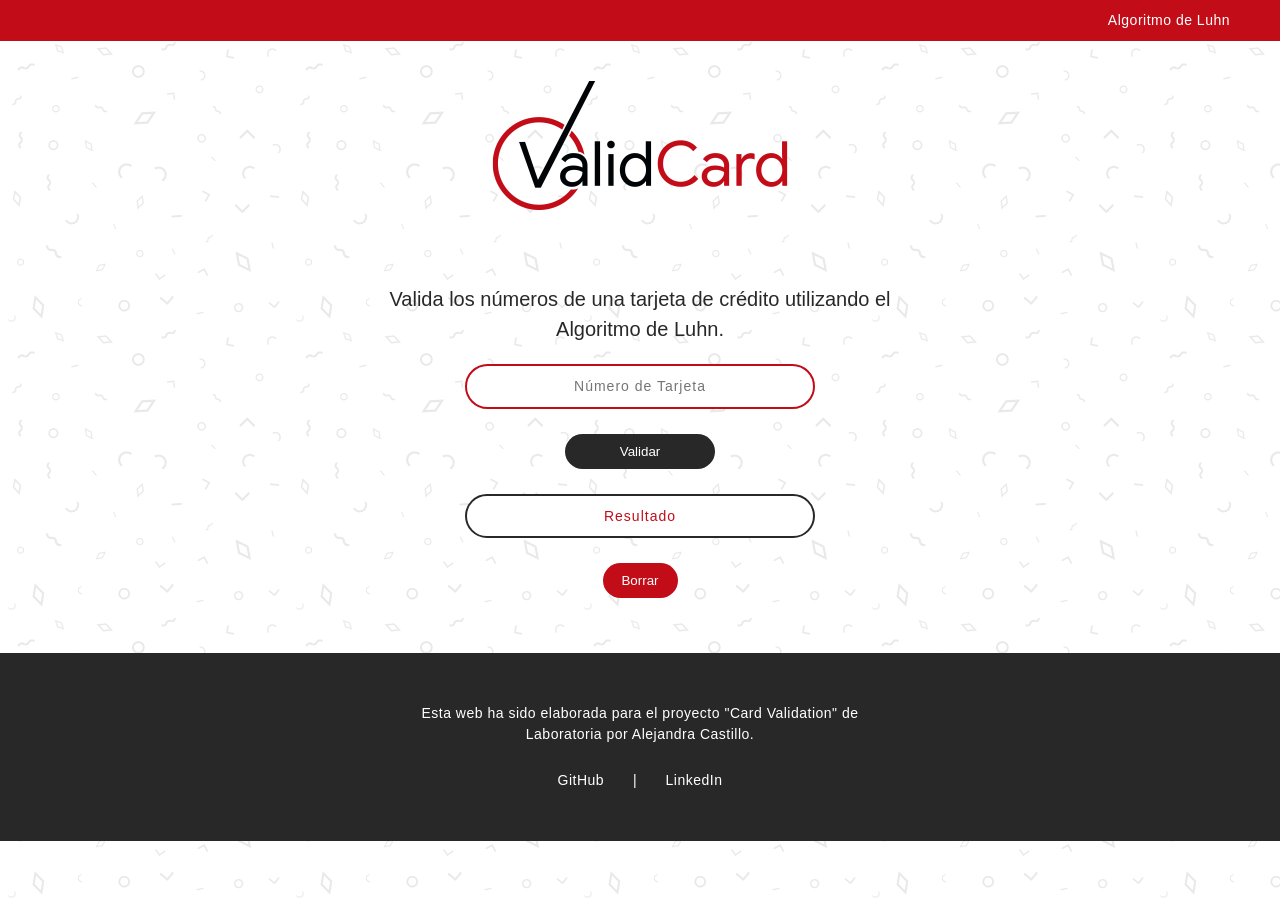
<file: index.html>
<!DOCTYPE html>
<html>

<head>
  <meta charset="utf-8">
  <meta name="viewport" content="width=device-with, initial-scale=1.0">
  <title>Validador de Tarjetas</title>
  <link rel="stylesheet" href="style.css" />
</head>

<body>
  <header>
    <div>
      <a target="_blank" href="https://es.wikipedia.org/wiki/Algoritmo_de_Luhn">Algoritmo de Luhn</a>
    </div>
    <img src="logo-valid-card.png" alt="logo-card-valid">
  </header>

  <div class="container">
    <div>
      <p>Valida los números de una tarjeta de crédito utilizando el <a target="_blank"
          href="https://es.wikipedia.org/wiki/Algoritmo_de_Luhn">Algoritmo de Luhn</a>.</p>
    </div>

    <form action="index.html">
      <input type="text" id="credictCardNumber" name="cardNumber" placeholder="Número de Tarjeta" maxlength="16">
      <button type="submit" id="validationButton">Validar</button>
      <div id="credictCardResult">Resultado</div>
      <input type="reset" class="resetButton" value="Borrar">
    </form>
  </div>

  <footer>
    <div>
      <p>Esta web ha sido elaborada para el proyecto "Card Validation" de Laboratoria por Alejandra Castillo.</p>
      <a target="_blank" href="http://github.com/alextina">GitHub</a>
      |
      <a target="_blank" href="https://www.linkedin.com/in/alextina/">LinkedIn</a>
    </div>
  </footer>
  <script src="index.js" type="module"></script>
</body>

</html>
</file>
<file: style.css>
*{
    margin: 0;
    padding: 0;
    box-sizing: border-box;
}

:root{
    --firstcolor: #c20d19;
    --secondcolor: #282828;
    --thirdcolor: #404040;
    --paddingsection: 20px;
    --marginsection: 40px;
    --paddingselement: 10px;
    --marginelement: 25px;
    --sizeh1: 32px;
    --sizeh2: 20px;
    --sizeh3: 18px;
    --sizep: 14px;
}

body{
    text-align: center;
    width: 100%;
    height: 100vh;
    background-color: white;
    background-image: url(background-pattern.png);
    justify-content: center;
    text-align: center;
    font-family: Arial, "Helvetica Neue", Helvetica, sans-serif;
}

header{
    padding: 0;
    margin: 0;
}

header div{
    background-color: var(--firstcolor);
    text-align: right;
    font-size: var(--sizep);
    height: auto;
    padding: var(--paddingselement);
}

header div a{
    text-decoration: none;
    color: white;
    line-height: 1.5;
    letter-spacing: 0.5px;
    margin-right: var(--marginsection);
}

header img{
    width: 300px;
    margin: var(--marginsection);
}

.container{
    width: 90%;
    max-width: 600px;
    min-width: 430px;
    height: auto;
    margin: auto;
    padding: var(--paddingsection);
}

.container div{
    height: auto;
    padding: var(--paddingselement);
}

.container div p{
    font-size: var(--sizeh2);
    line-break: 1.5;
    color: var(--secondcolor);
    line-height: 1.5;
}

.container div p a{
    text-decoration: none;
    color: var(--secondcolor);
}

form{
    display:flex;
    flex-direction: column;
    font-size: var(--sizep);
    padding: var(--paddingselement);
    justify-content: center;
    align-items: center;
}

#credictCardNumber{
    width: 350px;
    height: auto;
    line-height: 1.5;
    letter-spacing: 1px;
    border: 2px solid var(--firstcolor);
    border-radius: 25px;
    font-size: var(--sizep);
    color: var(--thirdcolor);
    text-align: center; 
    padding: var(--paddingselement);
    margin-bottom: var(--marginelement);
}

#credictCardResult{
    width: 350px;
    height: 44.2px;
    line-height: 1.5;
    letter-spacing: 1px;
    border: 2px solid var(--secondcolor);
    border-radius: 25px;
    color: var(--firstcolor);
    background-color: white;
    padding: var(--paddingselement);
    margin-bottom: var(--marginelement);
}

#validationButton{
    width: 150px;
    height: auto;
    border: none;
    border-radius: 25px;
    color: white;
    background-color: var(--secondcolor);
    padding: var(--paddingselement);
    margin-bottom: var(--marginelement);
}

#validationButton:hover{
    transform:scale(95%);
}

.resetButton{
    width: 75px;
    height: auto;
    border: none;
    border-radius: 25px;
    color: white;
    background-color: var(--firstcolor);
    padding: var(--paddingselement);
    margin-bottom: var(--marginelement);
}

.resetButton:hover{
    transform:scale(95%);
}

footer{
    background-color: var(--secondcolor);
    color: white;
    height: auto;
}

footer div{
    padding-top: 50px;
    padding-bottom: 50px;
    font-size: var(--sizep);
    margin: auto;
    width: 40%;
    max-width: 600px;
    min-width: 430px;
}

footer p{
    color: white;
    font-size: var(--sizep);
    line-height: 1.5;
    letter-spacing: 0.5px;
    margin-bottom: var(--marginelement);
}

footer a{
    text-decoration: none;
    color: white;
    line-height: 1.5;
    letter-spacing: 0.5px;
    margin-bottom: var(--marginelement);
    margin-right: var(--marginelement);
    margin-left: var(--marginelement);
}
</file>
